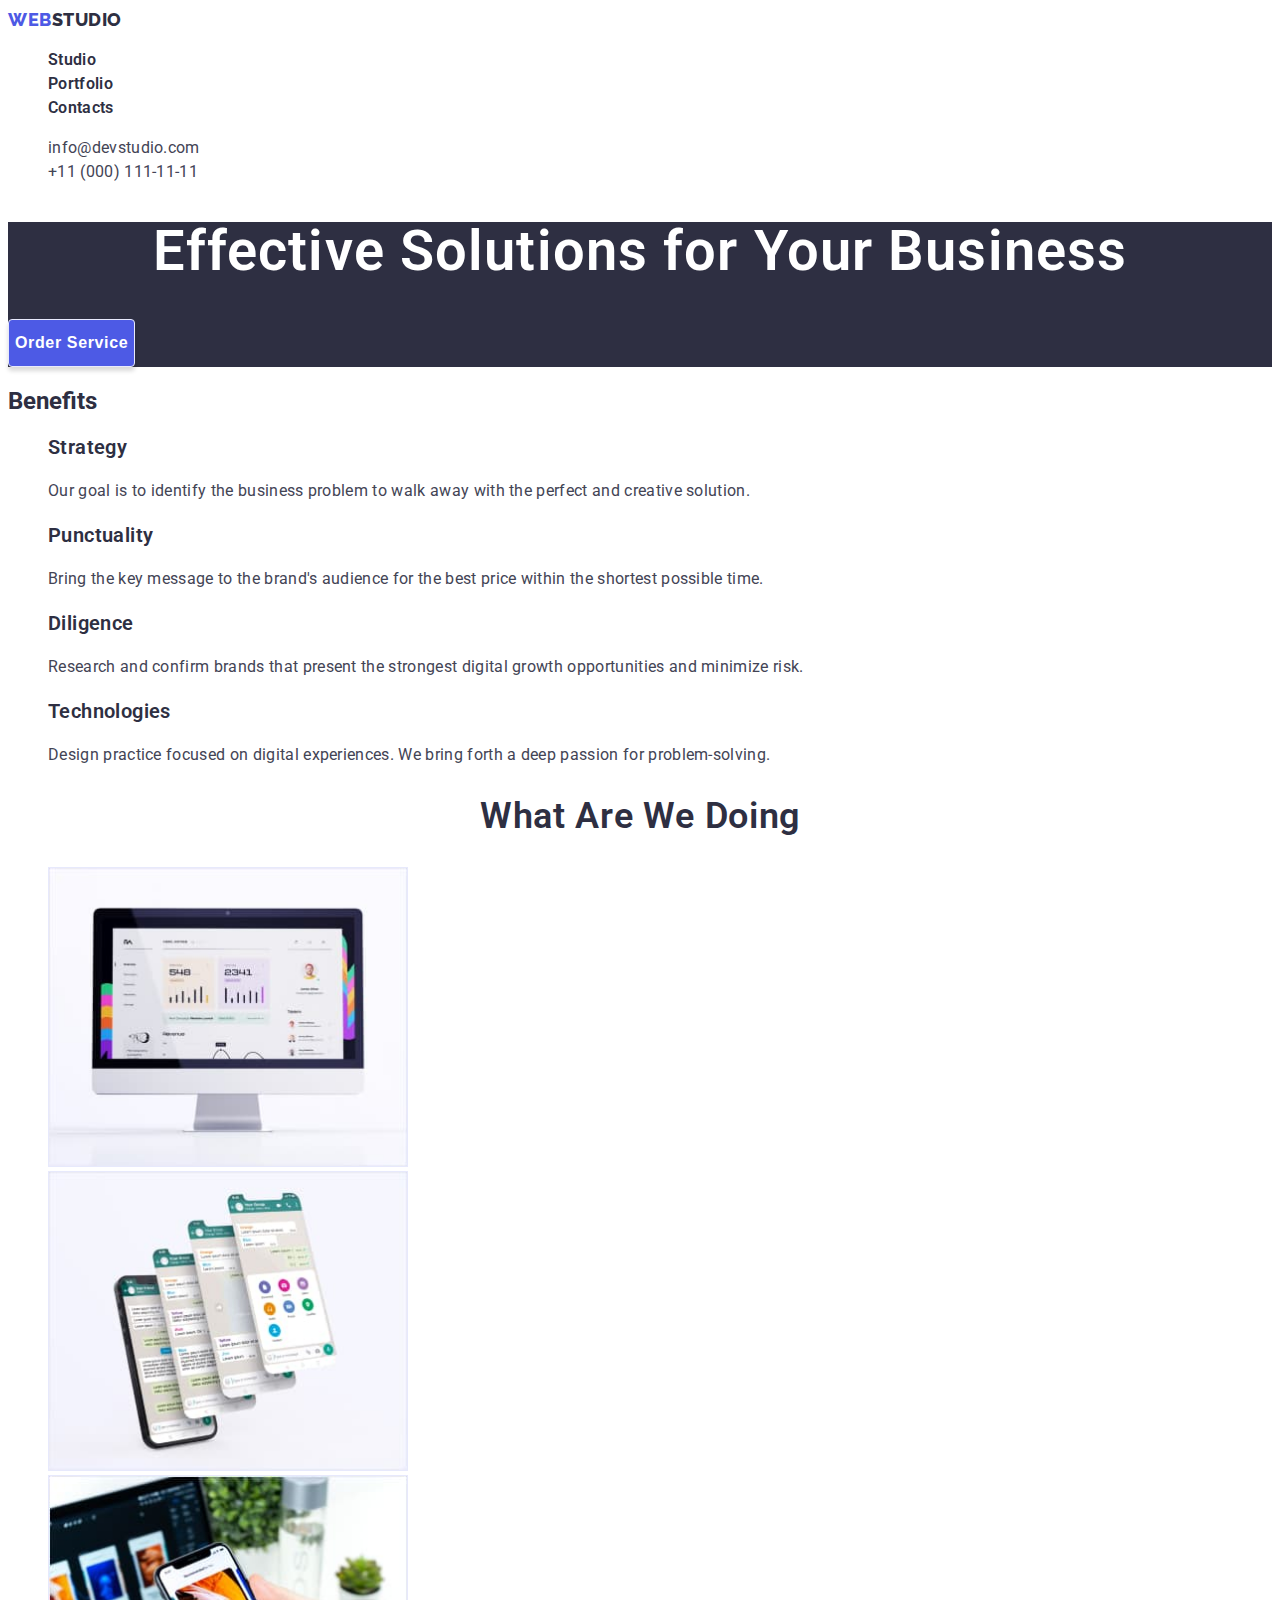
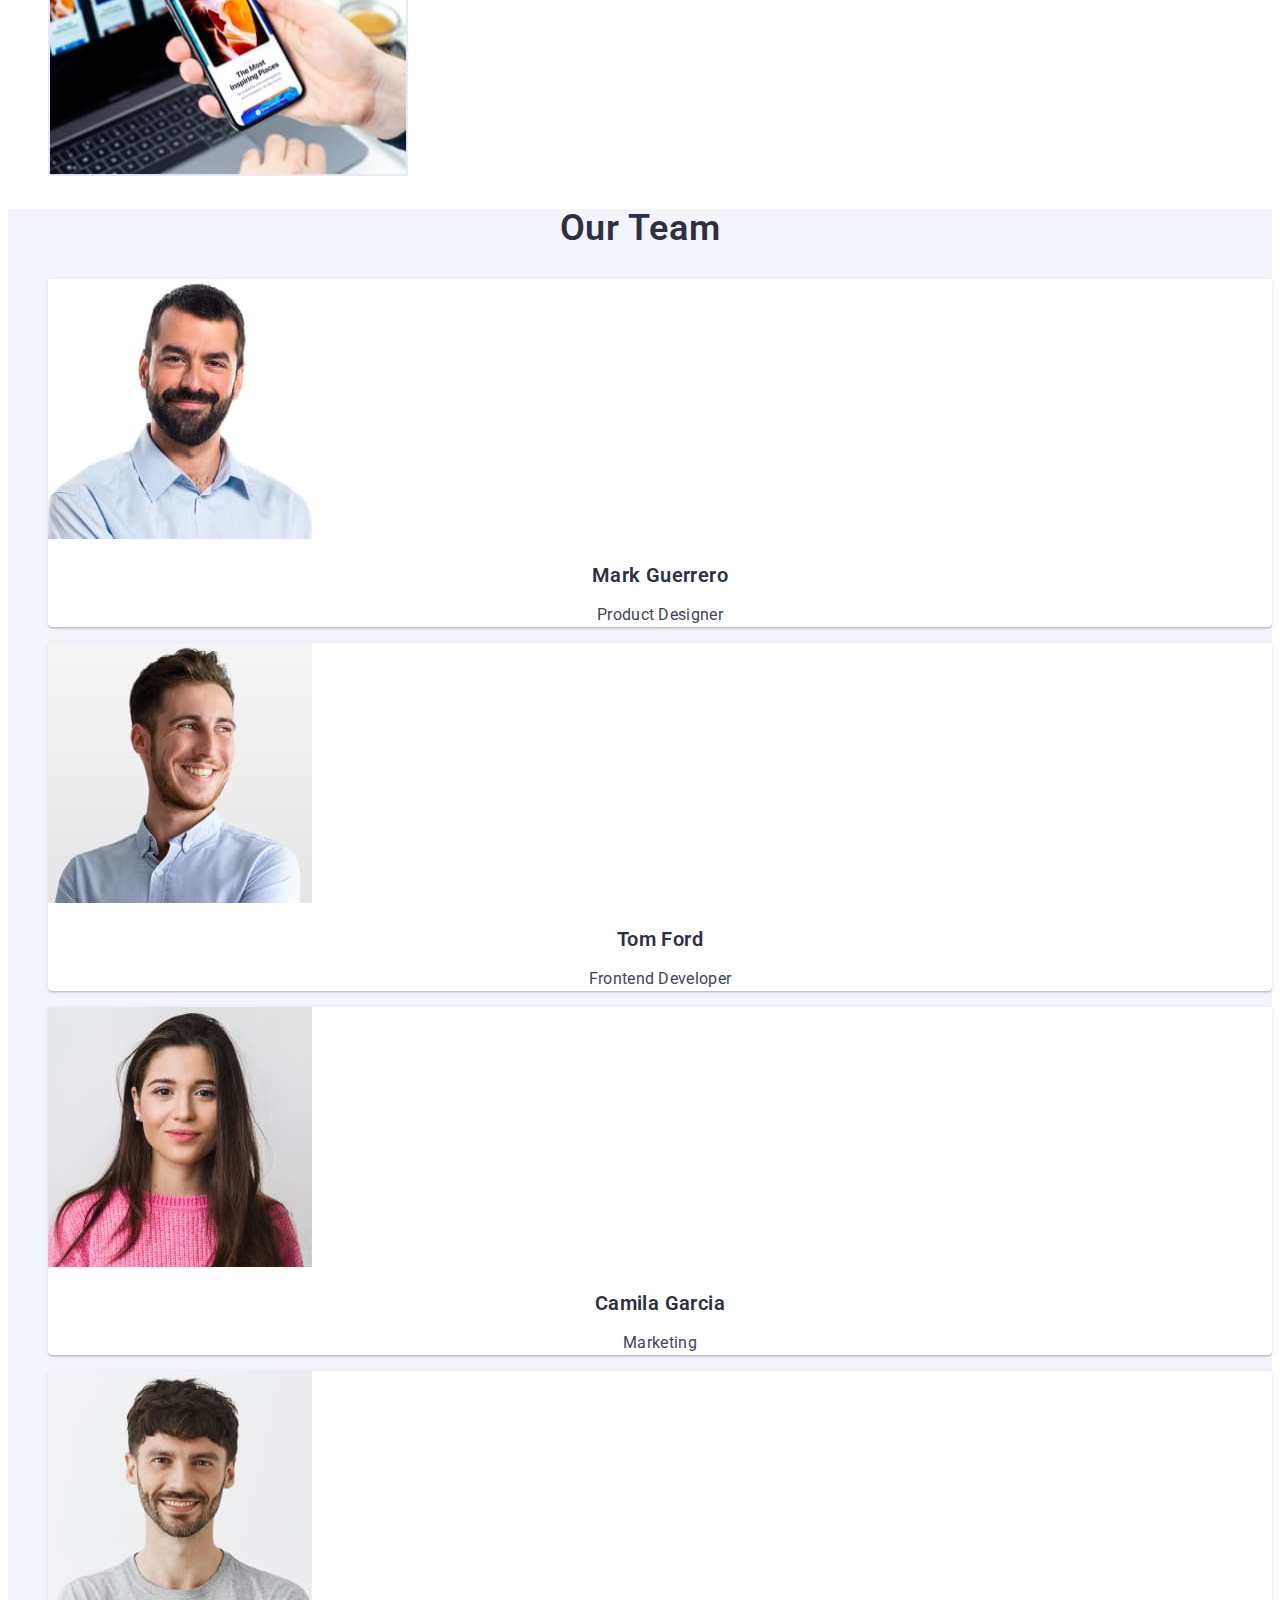
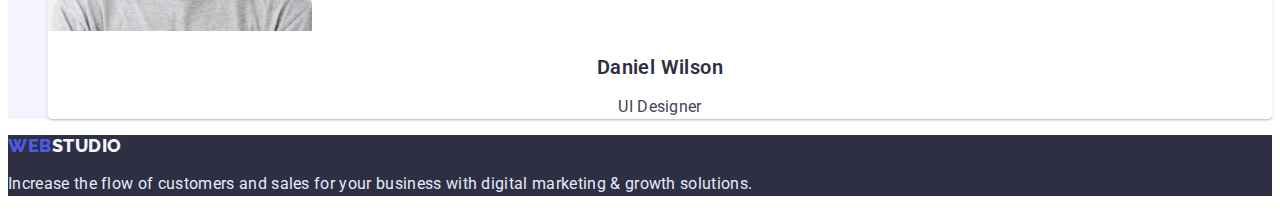
<file: index.html>
<!DOCTYPE html>
<html lang="en">
	<head>
		<meta charset="UTF-8" />
		<meta http-equiv="X-UA-Compatible" content="IE=edge" />
		<meta name="viewport" content="width=device-width, initial-scale=1.0" />
		<link rel="stylesheet" href="./css/styles.css" />
		<link rel="preconnect" href="https://fonts.googleapis.com" />
		<link rel="preconnect" href="https://fonts.gstatic.com" crossorigin />
		<link href="https://fonts.googleapis.com/css2?family=Raleway:wght@700&display=swap" rel="stylesheet" />
		<link href="https://fonts.googleapis.com/css2?family=Roboto:wght@400;500;700;900&display=swap" rel="stylesheet" />
		<title>Studio</title>
	</head>
	<body>
		<!-- Header + navigation -->
		<header>
			<a href="./index.html" class="logo_main">WEB<span class="web_title">STUDIO</span></a>
			<nav>
				<ul class="navigation">
					<li><a class="nav_main" href="./index.html">Studio</a></li>
					<li><a class="nav_main" href="./portfolio.html">Portfolio</a></li>
					<li><a class="nav_main" href="./contacts.html">Contacts</a></li>
				</ul>
			</nav>
			<ul>
				<li><a class="contacts" href="mailto:info@devstudio.com">info@devstudio.com</a></li>
				<li><a class="contacts" href="tel:+110001111111">+11 (000) 111-11-11</a></li>
			</ul>
		</header>
		<!-- Main content -->
		<main>
			<section class="main_bg">
				<h1>Effective Solutions for Your Business</h1>
				<button type="button" class="order_service"><span class="btn_name">Order Service</span></button>
			</section>
			<!-- Str/Punct/Dilig/Tech -->
			<section>
				<h2>Benefits</h2>
				<ul>
					<li>
						<h3 class="title_benefits">Strategy</h3>
						<p class="txt_benefits">
							Our goal is to identify the business problem to walk away with the perfect and creative solution.
						</p>
					</li>
					<li>
						<h3 class="title_benefits">Punctuality</h3>
						<p class="txt_benefits">
							Bring the key message to the brand's audience for the best price within the shortest possible time.
						</p>
					</li>
					<li>
						<h3 class="title_benefits">Diligence</h3>
						<p class="txt_benefits">
							Research and confirm brands that present the strongest digital growth opportunities and minimize risk.
						</p>
					</li>
					<li>
						<h3 class="title_benefits">Technologies</h3>
						<p class="txt_benefits">
							Design practice focused on digital experiences. We bring forth a deep passion for problem-solving.
						</p>
					</li>
				</ul>
			</section>

			<section>
				<h2 class="service">What are we doing</h2>
				<ul>
					<li>
						<img class="pics_of_service" src="./images/comp_infographics.jpg" alt="Website on computer" width="360" />
					</li>
					<li><img class="pics_of_service" src="./images/app.jpg" alt="Mobile app" width="360" /></li>
					<li>
						<img class="pics_of_service" src="./images/app_on_phone.jpg" alt="Phone layout" width="360" />
					</li>
				</ul>
			</section>
			<!-- Team -->
			<section class="our_team">
				<h2 class="team_title">Our Team</h2>
				<ul>
					<li class="team_cards">
						<img src="./images/Mark_Guerrero.jpg" alt="Mark Guerrero, Product Designer" width="264" />
						<h3 class="team_cards_header">Mark Guerrero</h3>
						<p class="team_cards_description">Product Designer</p>
					</li>
					<li class="team_cards">
						<img src="./images/Tom_Ford.jpg" alt="Tom Ford, Frontend Developer" width="264" />
						<h3 class="team_cards_header">Tom Ford</h3>
						<p class="team_cards_description">Frontend Developer</p>
					</li>
					<li class="team_cards">
						<img src="./images/Camila_Garcia.jpg" alt="Camila Garcia, Marketing" width="264" />
						<h3 class="team_cards_header">Camila Garcia</h3>
						<p class="team_cards_description">Marketing</p>
					</li>
					<li class="team_cards">
						<img src="./images/Daniel_Wilson.jpg" alt="Daniel Wilson, UI Designer" width="264" />
						<h3 class="team_cards_header">Daniel Wilson</h3>
						<p class="team_cards_description">UI Designer</p>
					</li>
				</ul>
			</section>
		</main>
		<!-- Logo buttom -->
		<footer>
			<a href="./index.html" class="logo_footer"><span class="first_logo">WEB</span>STUDIO</a>
			<p class="txt_footer">
				Increase the flow of customers and sales for your business with digital marketing & growth solutions.
			</p>
		</footer>
	</body>
</html>
</file>
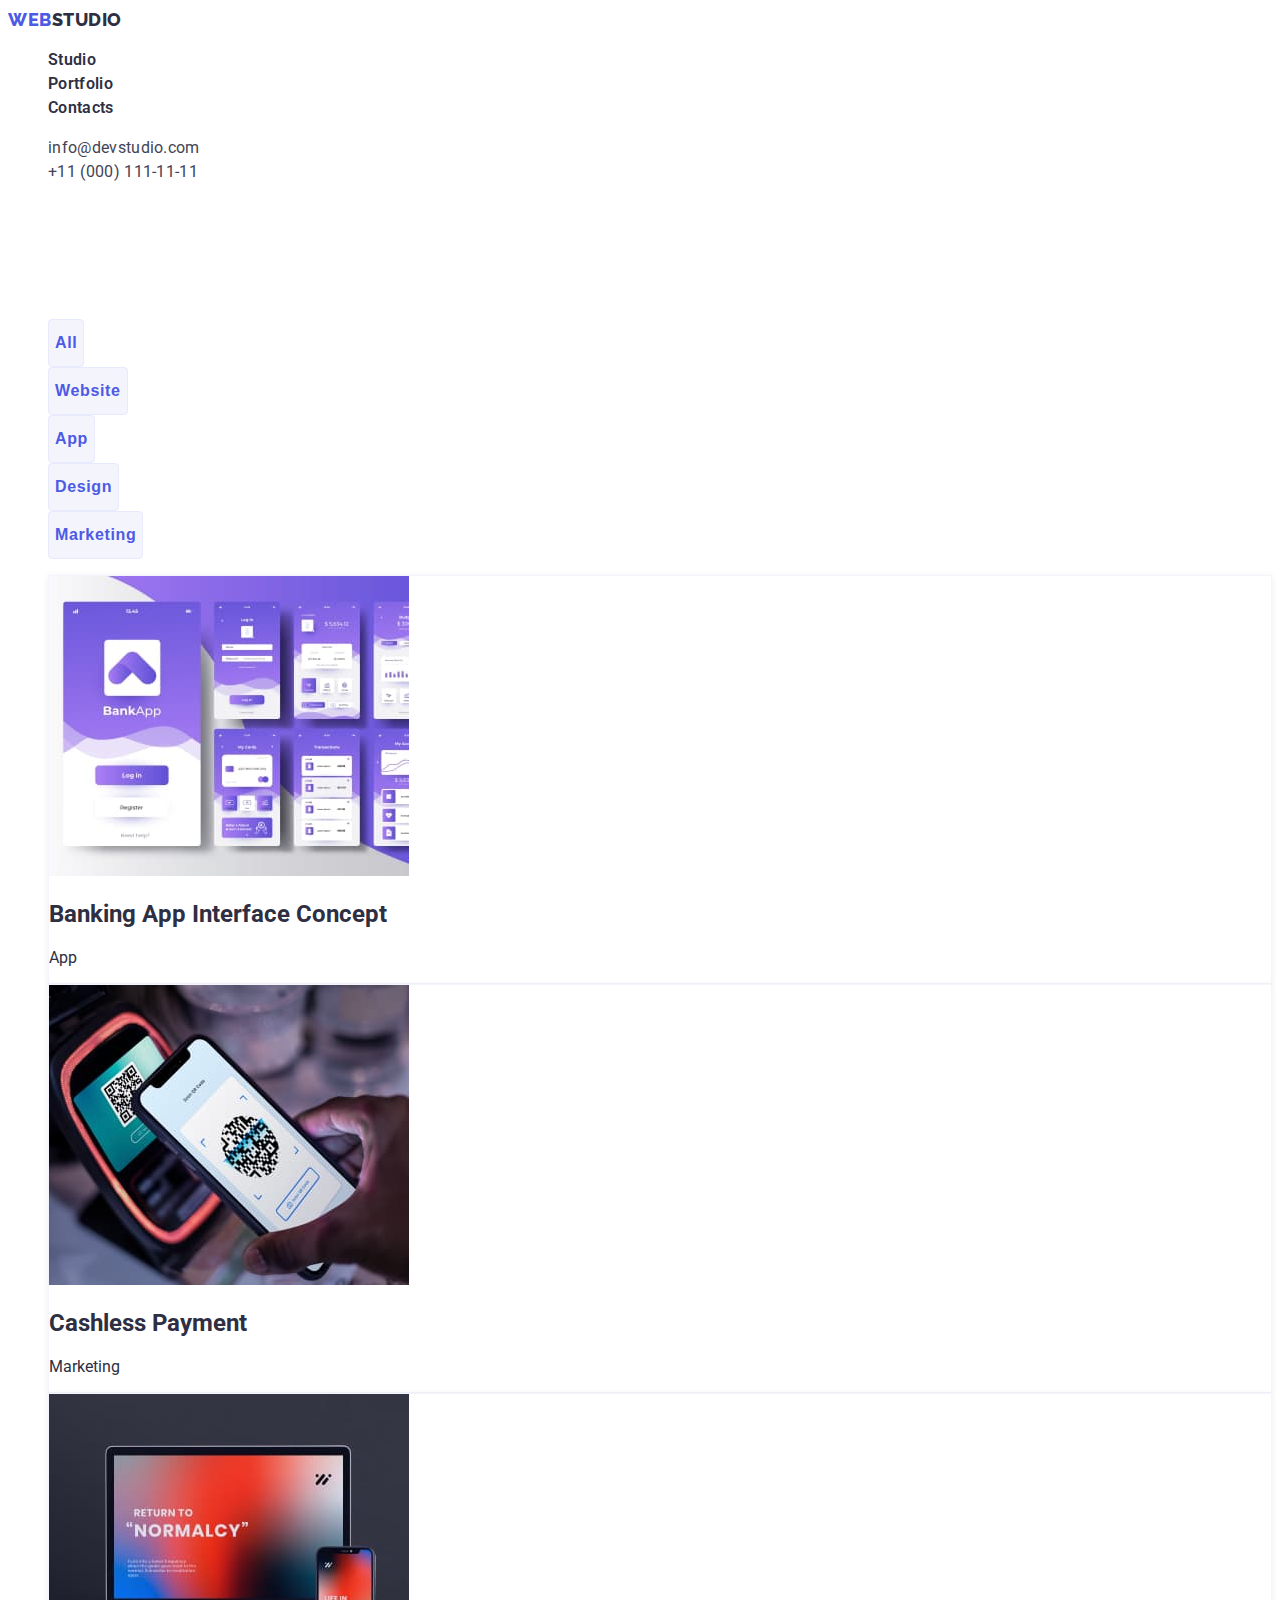
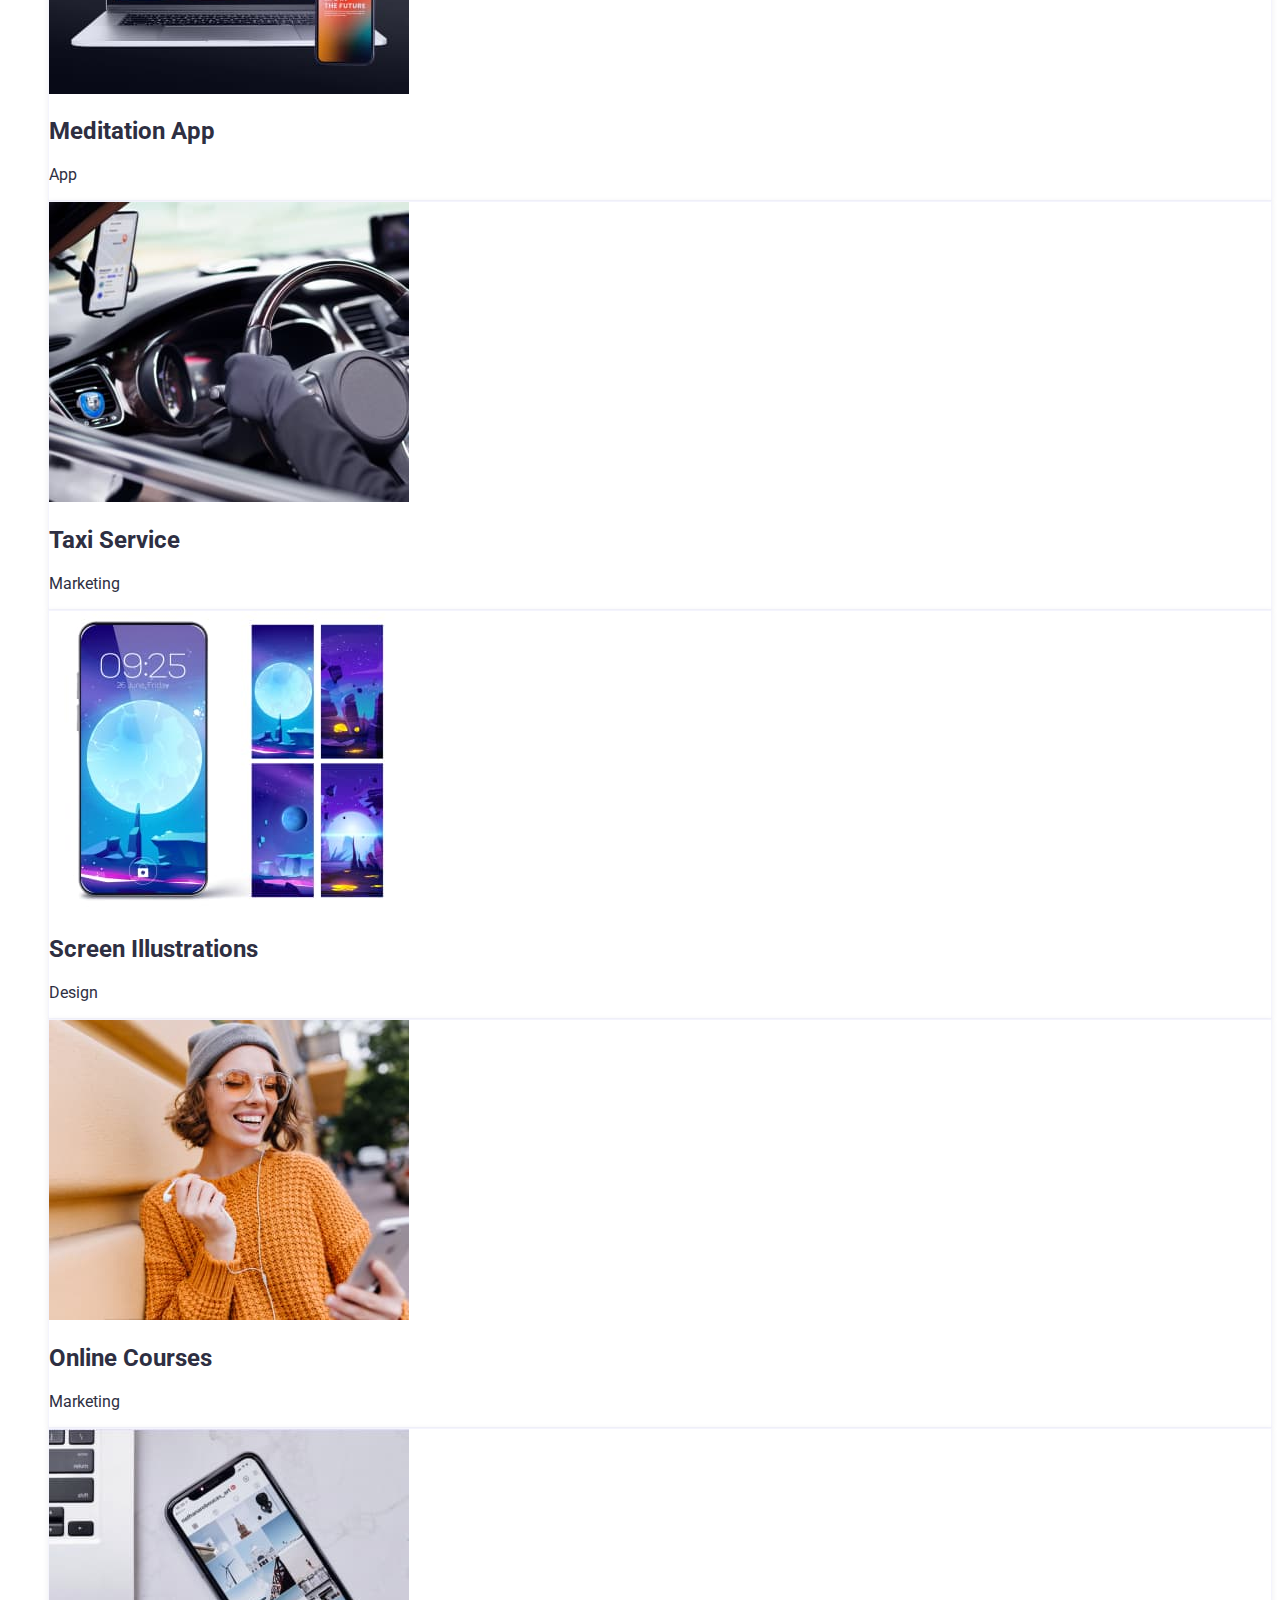
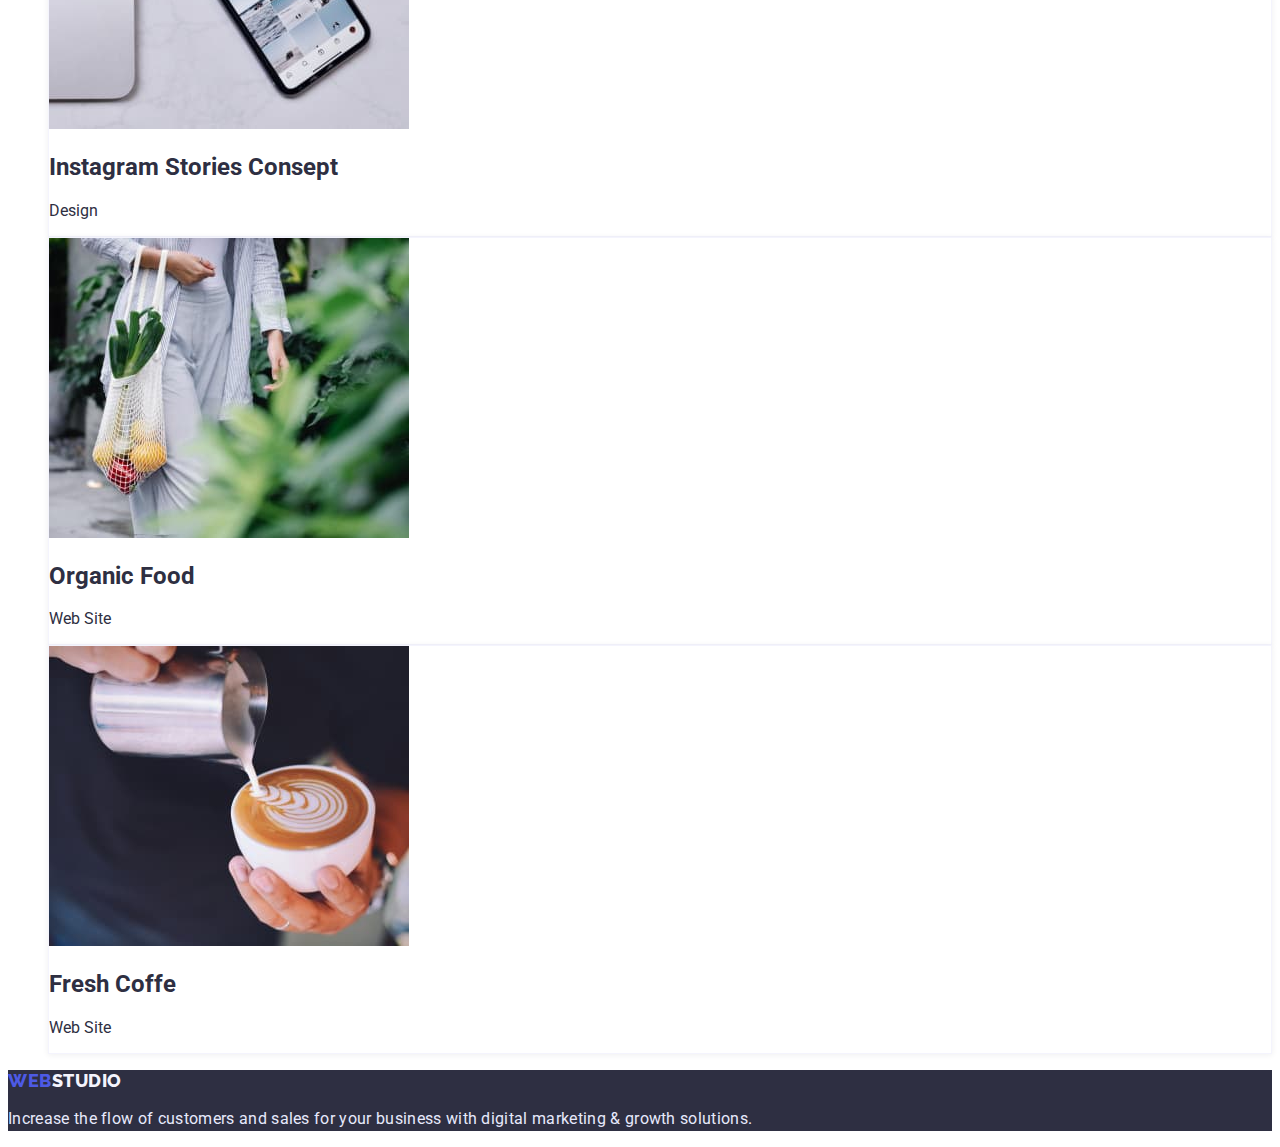
<file: portfolio.html>
<!DOCTYPE html>
<html lang="en">
	<head>
		<meta charset="UTF-8" />
		<meta http-equiv="X-UA-Compatible" content="IE=edge" />
		<meta name="viewport" content="width=device-width, initial-scale=1.0" />
		<link rel="stylesheet" href="./css/styles.css" />
		<link rel="preconnect" href="https://fonts.googleapis.com" />
		<link rel="preconnect" href="https://fonts.gstatic.com" crossorigin />
		<link href="https://fonts.googleapis.com/css2?family=Raleway:wght@700&display=swap" rel="stylesheet" />
		<link href="https://fonts.googleapis.com/css2?family=Roboto:wght@400;500;700;900&display=swap" rel="stylesheet" />
		<title>Portfolio</title>
	</head>
	<body>
		<!-- Header + navigation -->
		<header>
			<a href="./index.html" class="logo_main">WEB<span class="web_title">STUDIO</span></a>
			<nav>
				<ul class="navigation">
					<li><a class="nav_main" href="./index.html">Studio</a></li>
					<li><a class="nav_main" href="./portfolio.html">Portfolio</a></li>
					<li><a class="nav_main" href="contacts">Contacts</a></li>
				</ul>
			</nav>
			<ul>
				<li><a class="contacts" href="mailto:info@devstudio.com">info@devstudio.com</a></li>
				<li><a class="contacts" href="tel:+110001111111">+11 (000) 111-11-11</a></li>
			</ul>
		</header>
		<!-- Main content -->
		<main>
			<!-- Buttons -->
			<section>
				<h1>Portfolio</h1>
				<ul>
					<li><button class="all" type="button">All</button></li>
					<li><button class="website" type="button">Website</button></li>
					<li><button class="app" type="button">App</button></li>
					<li><button class="design" type="button">Design</button></li>
					<li><button class="marketing" type="button">Marketing</button></li>
				</ul>
				<!-- Product Cards 1 -->
				<ul>
					<li class="product_cards">
						<a class="cards_link" href="./index.html">
							<img src="images/banking_app.jpg" alt="Banking App Concept" width="360" />
							<h2>Banking App Interface Concept</h2>
							<p>App</p>
						</a>
					</li>
					<li class="product_cards">
						<a class="cards_link" href="">
							<img src="./images/cashless_pay.jpg" alt="Cashless payment" width="360" />
							<h2>Cashless Payment</h2>
							<p>Marketing</p>
						</a>
					</li>
					<li class="product_cards">
						<a class="cards_link" href="">
							<img src="./images/meditation_app.jpg" alt="Meditation App" width="360" />
							<h2>Meditation App</h2>
							<p>App</p>
						</a>
					</li>
					<li class="product_cards">
						<a class="cards_link" href="">
							<img src="./images/taxi.jpg" alt="Taxi Service" width="360" />
							<h2>Taxi Service</h2>
							<p>Marketing</p>
						</a>
					</li>
					<li class="product_cards">
						<a class="cards_link" href="">
							<img src="./images/screen_illustr.jpg" alt="Screen Illustrations" width="360" />
							<h2>Screen Illustrations</h2>
							<p>Design</p>
						</a>
					</li>
					<li class="product_cards">
						<a class="cards_link" href="">
							<img src="./images/online_courses.jpg" alt="Online Courses" width="360" />
							<h2>Online Courses</h2>
							<p>Marketing</p>
						</a>
					</li>
					<li class="product_cards">
						<a class="cards_link" href="">
							<img src="./images/stories_consept.jpg" alt="Instagram Stories Concept" width="360" />
							<h2>Instagram Stories Consept</h2>
							<p>Design</p>
						</a>
					</li>
					<li class="product_cards">
						<a class="cards_link" href="">
							<img src="./images/organic_food.jpg" alt="Organic Food" width="360" />
							<h2>Organic Food</h2>
							<p>Web Site</p>
						</a>
					</li>
					<li class="product_cards">
						<a class="cards_link" href="">
							<img src="./images/fresh_coffee.jpg" alt="Fresh Coffee" width="360" />
							<h2>Fresh Coffe</h2>
							<p>Web Site</p>
						</a>
					</li>
				</ul>
			</section>
		</main>
		<footer>
			<a href="./index.html" class="logo_footer"><span class="first_logo">WEB</span>STUDIO</a>
			<p class="txt_footer">
				Increase the flow of customers and sales for your business with digital marketing & growth solutions.
			</p>
		</footer>
	</body>
</html>
</file>
<file: css/styles.css>
:root{
    /* Iris */
    --primaryColorIris: #4D5AE5;
    /* Navy Blue */
    --primaryColorNavyBlue: #2E2F42;
    /* Green */
    --primaryColorGreen: #31D0AA;
    /* Slate */
    --primaryColorSlate: #434455;
    /* Ligsht Slate */
    --primaryColorLightSlate:#8E8F99;
    /* Cornflower */
    --primaryColorCornflower: #E7E9FC;
    /* Cloud */
    --primaryColorCloud: #F4F4FD;
}
body{
    font-family: 'Roboto', sans-serif;
    background-color: #FFFFFF;
    color: var(--primaryColorNavyBlue);
}
ul {
    list-style: none;
}
.logo_main {
        font-family: 'Raleway';
        font-weight: 800;
        font-size: 18px;
        line-height: 24px;
        display: flex;
        align-items: center;
        letter-spacing: 0.03em;
        text-transform: uppercase;
        color: var(--primaryColorIris);
        flex: none;
        order: 1;
        flex-grow: 0;
        text-decoration: none;
}

.web_title {
        color: var(--primaryColorNavyBlue);
}

.nav_main {
        font-weight: 600;
        font-size: 16px;
        line-height: 1.5;
        letter-spacing: 0.02em;
        color: var(--primaryColorNavyBlue);
        text-decoration: none;
}
.nav_main:hover {
    color: var(--primaryColorSlate);
}
.nav_main:active{
    font-weight: 600;
    font-size: 16px;
    line-height: 24px;
    letter-spacing: 0.02em;
    color: var(--primaryColorIris);
}

.contacts{
        font-size: 16px;
        line-height: 1.5;
        letter-spacing: 0.02em;
        color: var(--primaryColorSlate);
        text-decoration: none;
        font-style: normal;


}
.contacts:hover{
    color: var(--primaryColorIris);
}

.main_bg{

    background-color: var(--primaryColorNavyBlue);
}

h1{
        font-weight: 600;
        font-size: 56px;
        line-height: 1.07;
        text-align: center;
        letter-spacing: 0.02em;
        color: #FFFFFF;
}


.order_service {

        background: var(--primaryColorIris);
        box-shadow: 0px 4px 4px rgba(0, 0, 0, 0.15);
        border-radius: 4px;
        cursor: pointer;
}
.order_service:hover {
        background: #4D5AE5;
            box-shadow: 0px 1px 6px rgba(46, 47, 66, 0.08), 0px 1px 1px rgba(46, 47, 66, 0.16), 0px 2px 1px rgba(46, 47, 66, 0.08);
            border-radius: 4px;
            cursor: pointer;
}

.btn_name  {
    font-weight: 600;
    font-style: normal;
    font-size: 16px;
    line-height: 1.18;
    display: flex;
    align-items: center;
    letter-spacing: 0.04em;
    color: #FFFFFF;
    flex: none;
    order: 0;
    flex-grow: 0;
}
.title_benefits{
        font-weight: 600;
        font-size: 20px;
        line-height: 1.2;
        letter-spacing: 0.02em;
        color: var(--primaryColorNavyBlue);
        flex: none;
        order: 0;
        flex-grow: 0;
}

.txt_benefits{
    font-size: 16px;
    line-height: 1.5;
    letter-spacing: 0.02em;
    color: var(--primaryColorSlate);
    flex: none;
    order: 1;
    flex-grow: 0;
}
.service {
    font-weight: 600;
    font-size: 36px;
    line-height: 1.11;
    text-align: center;
    letter-spacing: 0.02em;
    text-transform: capitalize;
    color: var(--primaryColorNavyBlue);
}

.pics_of_service{
    
    box-sizing: border-box;
        background: linear-gradient(0deg, rgba(77, 90, 229, 0.1), rgba(77, 90, 229, 0.1));
        background-blend-mode: soft-light, normal;
        border: 1px solid var(--primaryColorCornflower);

        
}

.our_team {
        background: var(--primaryColorCloud)
}
.team_title {
        font-weight: 600;
        font-size: 36px;
        line-height: 1.11;
        text-align: center;
        letter-spacing: 0.02em;
        text-transform: capitalize;
        color: var(--primaryColorNavyBlue);
}

.team_cards{
        background: #FFFFFF;
        box-shadow: 0px 1px 6px rgba(46, 47, 66, 0.08), 0px 1px 1px rgba(46, 47, 66, 0.16), 0px 2px 1px rgba(46, 47, 66, 0.08);
        border-radius: 0px 0px 4px 4px;
}

.team_cards_header{
    font-weight: 600;
        font-size: 20px;
        line-height: 1.2;
        text-align: center;
        letter-spacing: 0.02em;
        color: var(--primaryColorNavyBlue);
        flex: none;
        order: 0;
        flex-grow: 0;
        margin-bottom: 8px;
}

.team_cards_description {
        font-size: 16px;
        line-height: 1.5;
        text-align: center;
        letter-spacing: 0.02em;
        color: var(--primaryColorSlate);
}

footer {
        background: var(--primaryColorNavyBlue)
}

.logo_footer {
        font-family: 'Raleway';
        font-weight: 800;
        font-size: 18px;
        line-height: 1.17;
        display: flex;
        align-items: center;
        letter-spacing: 0.03em;
        text-transform: uppercase;
        color: var(--primaryColorCloud);
        text-decoration: none;
}

.first_logo {
    font-family: 'Raleway';
    font-weight: 800;
    font-size: 18px;
    line-height: 1.17;
    display: flex;
    align-items: center;
    letter-spacing: 0.03em;
    text-transform: uppercase;
    color: var(--primaryColorIris);

}
.txt_footer {
        font-size: 16px;
        line-height: 1.5;
        letter-spacing: 0.02em;
        color: var(--primaryColorCornflower);
}

button {
    height: 48px;
    background: var(--primaryColorCloud);
    border: 1px solid var(--primaryColorCornflower);
    border-radius: 4px;
    font-weight: 600;
    font-size: 16px;
    line-height: 1.5;
    display: flex;
    align-items: center;
    text-align: center;
    letter-spacing: 0.04em;
    color: var(--primaryColorIris);
}

button:hover {
    background: var(--primaryColorIris);
    box-shadow: 0px 3px 1px rgba(0, 0, 0, 0.1), 0px 2px 1px rgba(0, 0, 0, 0.08), 0px 2px 2px rgba(0, 0, 0, 0.12);
    border-radius: 4px;
    font-weight: 600;
    font-size: 16px;
    line-height: 1.5;
    display: flex;
    align-items: center;
    text-align: center;
    letter-spacing: 0.04em;
    color: #FFFFFF;
    cursor: pointer;
}

.cards_link{
    text-decoration: none;
    color: var(--primaryColorNavyBlue);
}
.product_cards{
    background: #FFFFFF;
    border: 0.5px solid var(--primaryColorCloud);
    box-shadow: 0px 1px 6px rgba(46, 47, 66, 0.08);
    
}
</file>
